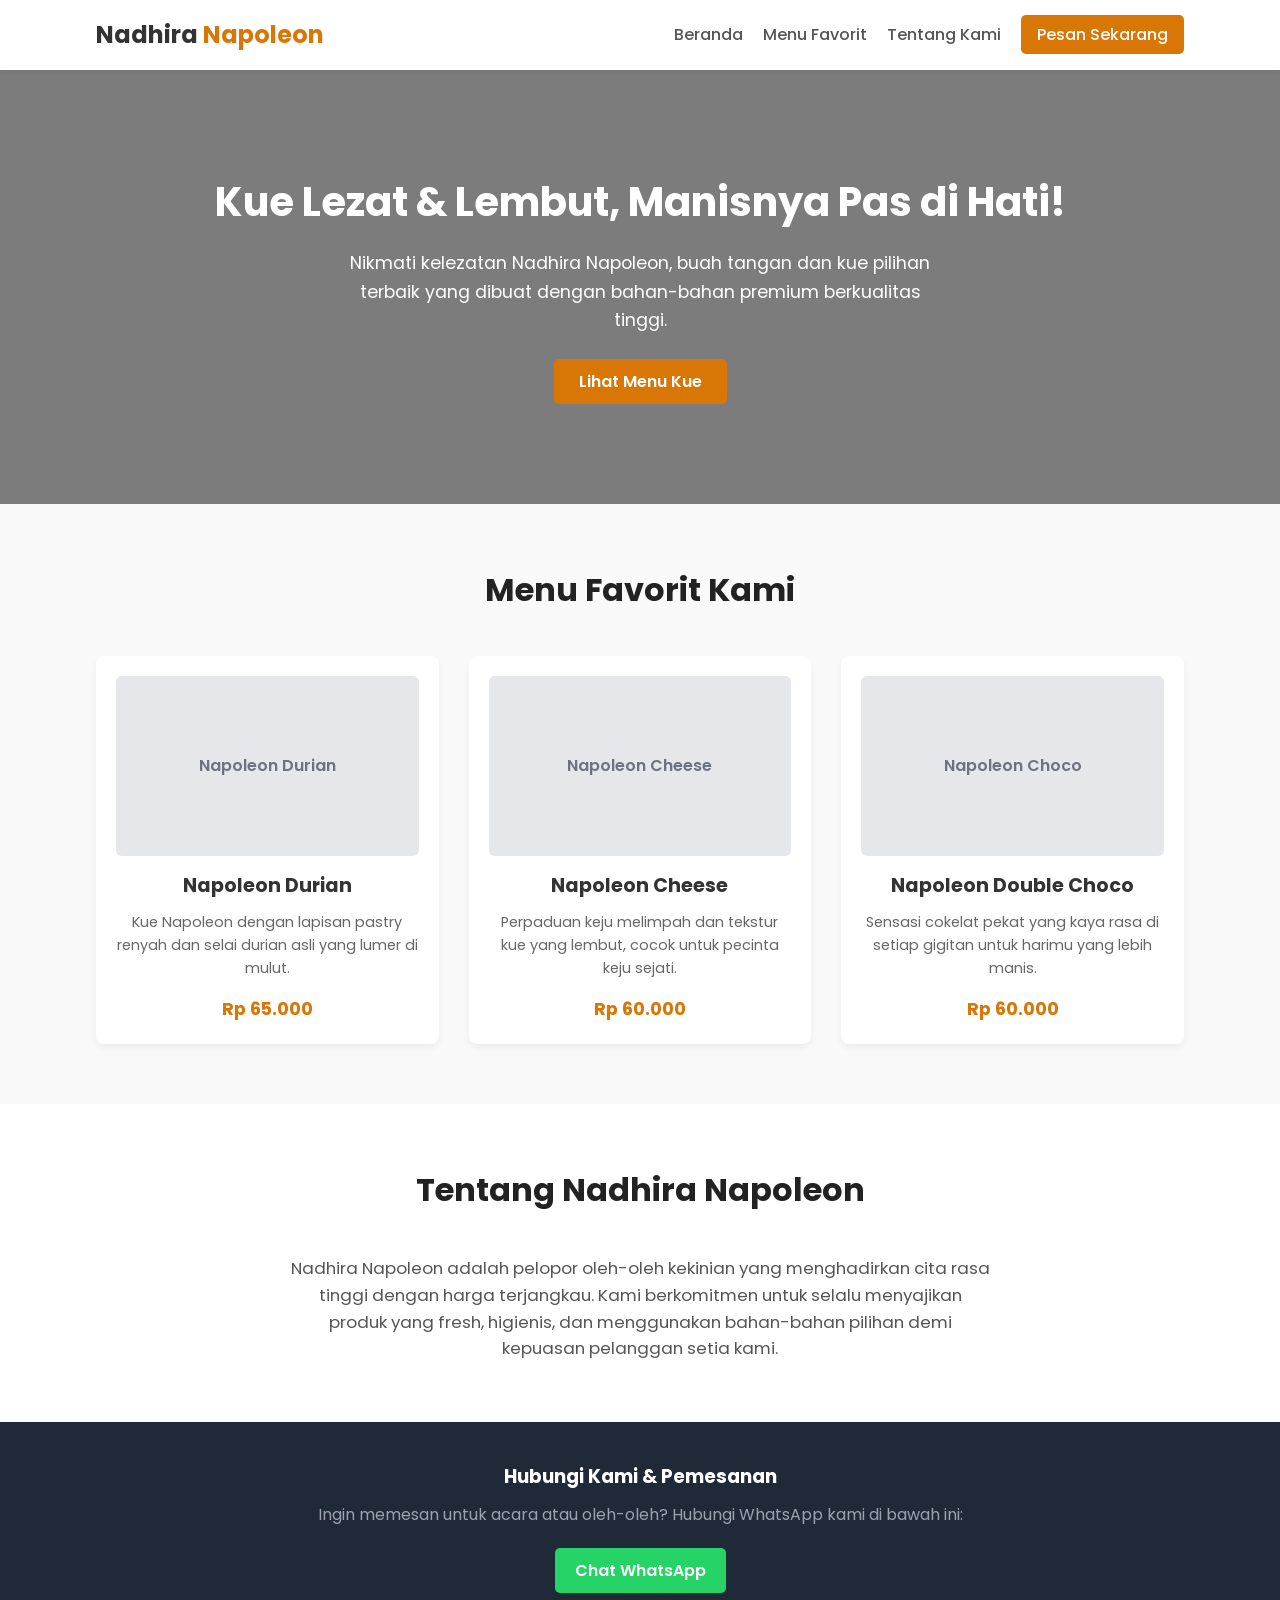
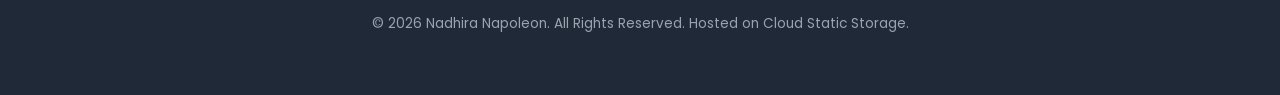
<file: index.html>
<!DOCTYPE html>
<html lang="id">
<head>
    <meta charset="UTF-8">
    <meta name="viewport" content="width=device-width, initial-scale=1.0">
    <title>Nadhira Napoleon - Oleh-Oleh Kekinian & Kue Lezat</title>
    <link rel="stylesheet" href="style.css">
    <!-- Google Fonts -->
    <link href="https://fonts.googleapis.com/css2?family=Poppins:wght@300;400;600;700&display=swap" rel="stylesheet">
</head>
<body>

    <!-- Header / Navbar -->
    <header class="navbar">
        <div class="container nav-container">
            <h1 class="logo">Nadhira <span>Napoleon</span></h1>
            <nav>
                <ul class="nav-links">
                    <li><a href="#home">Beranda</a></li>
                    <li><a href="#products">Menu Favorit</a></li>
                    <li><a href="#about">Tentang Kami</a></li>
                    <li><a href="#contact" class="btn-cta">Pesan Sekarang</a></li>
                </ul>
            </nav>
        </div>
    </header>

    <!-- Hero Section -->
    <section id="home" class="hero">
        <div class="container hero-content">
            <h2>Kue Lezat & Lembut, Manisnya Pas di Hati!</h2>
            <p>Nikmati kelezatan Nadhira Napoleon, buah tangan dan kue pilihan terbaik yang dibuat dengan bahan-bahan premium berkualitas tinggi.</p>
            <a href="#products" class="btn-primary">Lihat Menu Kue</a>
        </div>
    </section>

    <!-- Products Section -->
    <section id="products" class="products container">
        <h2 class="section-title">Menu Favorit Kami</h2>
        <div class="product-grid">
            <div class="product-card">
                <div class="product-img placeholder-img">Napoleon Durian</div>
                <h3>Napoleon Durian</h3>
                <p>Kue Napoleon dengan lapisan pastry renyah dan selai durian asli yang lumer di mulut.</p>
                <span class="price">Rp 65.000</span>
            </div>
            <div class="product-card">
                <div class="product-img placeholder-img">Napoleon Cheese</div>
                <h3>Napoleon Cheese</h3>
                <p>Perpaduan keju melimpah dan tekstur kue yang lembut, cocok untuk pecinta keju sejati.</p>
                <span class="price">Rp 60.000</span>
            </div>
            <div class="product-card">
                <div class="product-img placeholder-img">Napoleon Choco</div>
                <h3>Napoleon Double Choco</h3>
                <p>Sensasi cokelat pekat yang kaya rasa di setiap gigitan untuk harimu yang lebih manis.</p>
                <span class="price">Rp 60.000</span>
            </div>
        </div>
    </section>

    <!-- About Section -->
    <section id="about" class="about">
        <div class="container about-content">
            <h2 class="section-title">Tentang Nadhira Napoleon</h2>
            <p>Nadhira Napoleon adalah pelopor oleh-oleh kekinian yang menghadirkan cita rasa tinggi dengan harga terjangkau. Kami berkomitmen untuk selalu menyajikan produk yang fresh, higienis, dan menggunakan bahan-bahan pilihan demi kepuasan pelanggan setia kami.</p>
        </div>
    </section>

    <!-- Footer / Contact Section -->
    <footer id="contact" class="footer">
        <div class="container footer-content">
            <h3>Hubungi Kami & Pemesanan</h3>
            <p>Ingin memesan untuk acara atau oleh-oleh? Hubungi WhatsApp kami di bawah ini:</p>
            <a href="https://wa.me/6281234567890" target="_blank" class="btn-whatsapp">Chat WhatsApp</a>
            <p class="copyright">&copy; 2026 Nadhira Napoleon. All Rights Reserved. Hosted on Cloud Static Storage.</p>
        </div>
    </footer>

</body>
</html>
</file>
<file: style.css>
/* Global Styles */
* {
    margin: 0;
    padding: 0;
    box-sizing: border-box;
    font-family: 'Poppins', sans-serif;
}

body {
    background-color: #f9f9f9;
    color: #333;
    line-height: 1.6;
}

.container {
    width: 85%;
    max-width: 1100px;
    margin: 0 auto;
}

/* Navbar */
.navbar {
    background: #fff;
    box-shadow: 0 2px 5px rgba(0,0,0,0.05);
    position: sticky;
    top: 0;
    z-index: 100;
}

.nav-container {
    display: flex;
    justify-content: space-between;
    align-items: center;
    padding: 1rem 0;
}

.logo {
    font-size: 1.5rem;
    font-weight: 700;
    color: #333;
}

.logo span {
    color: #d97706; /* Warna aksen oranye kue */
}

.nav-links {
    list-style: none;
    display: flex;
    align-items: center;
    gap: 20px;
}

.nav-links a {
    text-decoration: none;
    color: #555;
    font-weight: 500;
    transition: color 0.3s;
}

.nav-links a:hover {
    color: #d97706;
}

.btn-cta {
    background: #d97706;
    color: #fff !important;
    padding: 8px 16px;
    border-radius: 5px;
}

/* Hero Section */
.hero {
    background: linear-gradient(rgba(0,0,0,0.5), rgba(0,0,0,0.5)), url('https://images.unsplash.com/photo-1578985545062-69928b1d9587?auto=format&fit=crop&w=1200&q=80') no-repeat center center/cover;
    color: #fff;
    text-align: center;
    padding: 100px 20px;
}

.hero-content h2 {
    font-size: 2.5rem;
    margin-bottom: 15px;
}

.hero-content p {
    font-size: 1.1rem;
    max-width: 600px;
    margin: 0 auto 25px auto;
}

.btn-primary {
    display: inline-block;
    background: #d97706;
    color: #fff;
    padding: 10px 25px;
    border-radius: 5px;
    text-decoration: none;
    font-weight: 600;
    transition: background 0.3s;
}

.btn-primary:hover {
    background: #b45309;
}

/* Products Section */
.products {
    padding: 60px 0;
}

.section-title {
    text-align: center;
    font-size: 2rem;
    margin-bottom: 40px;
    color: #222;
}

.product-grid {
    display: grid;
    grid-template-columns: repeat(auto-fit, minmax(300px, 1fr));
    gap: 30px;
}

.product-card {
    background: #fff;
    border-radius: 8px;
    overflow: hidden;
    box-shadow: 0 4px 6px rgba(0,0,0,0.05);
    padding: 20px;
    text-align: center;
    transition: transform 0.3s;
}

.product-card:hover {
    transform: translateY(-5px);
}

.placeholder-img {
    background: #e5e7eb;
    height: 180px;
    border-radius: 6px;
    display: flex;
    align-items: center;
    justify-content: center;
    font-weight: 600;
    color: #6b7280;
    margin-bottom: 15px;
}

.product-card h3 {
    margin-bottom: 10px;
    font-size: 1.2rem;
}

.product-card p {
    font-size: 0.9rem;
    color: #666;
    margin-bottom: 15px;
}

.price {
    font-size: 1.1rem;
    font-weight: 700;
    color: #d97706;
}

/* About Section */
.about {
    background: #fff;
    padding: 60px 0;
    text-align: center;
}

.about-content p {
    max-width: 700px;
    margin: 0 auto;
    color: #555;
    font-size: 1.05rem;
}

/* Footer */
.footer {
    background: #1f2937;
    color: #fff;
    text-align: center;
    padding: 40px 20px;
}

.footer-content h3 {
    margin-bottom: 10px;
}

.footer-content p {
    color: #9ca3af;
    margin-bottom: 20px;
}

.btn-whatsapp {
    display: inline-block;
    background: #25d366;
    color: #fff;
    padding: 10px 20px;
    border-radius: 5px;
    text-decoration: none;
    font-weight: 600;
    margin-bottom: 20px;
}

.copyright {
    font-size: 0.85rem;
    color: #6b7280;
}

/* Error Page Styling */
.error-container {
    height: 100vh;
    display: flex;
    align-items: center;
    justify-content: center;
    text-align: center;
    padding: 20px;
}

.error-content h1 {
    font-size: 6rem;
    color: #d97706;
    line-height: 1;
}

.error-content h2 {
    font-size: 1.8rem;
    margin: 15px 0;
}

.error-content p {
    color: #666;
    margin-bottom: 25px;
}
</file>
